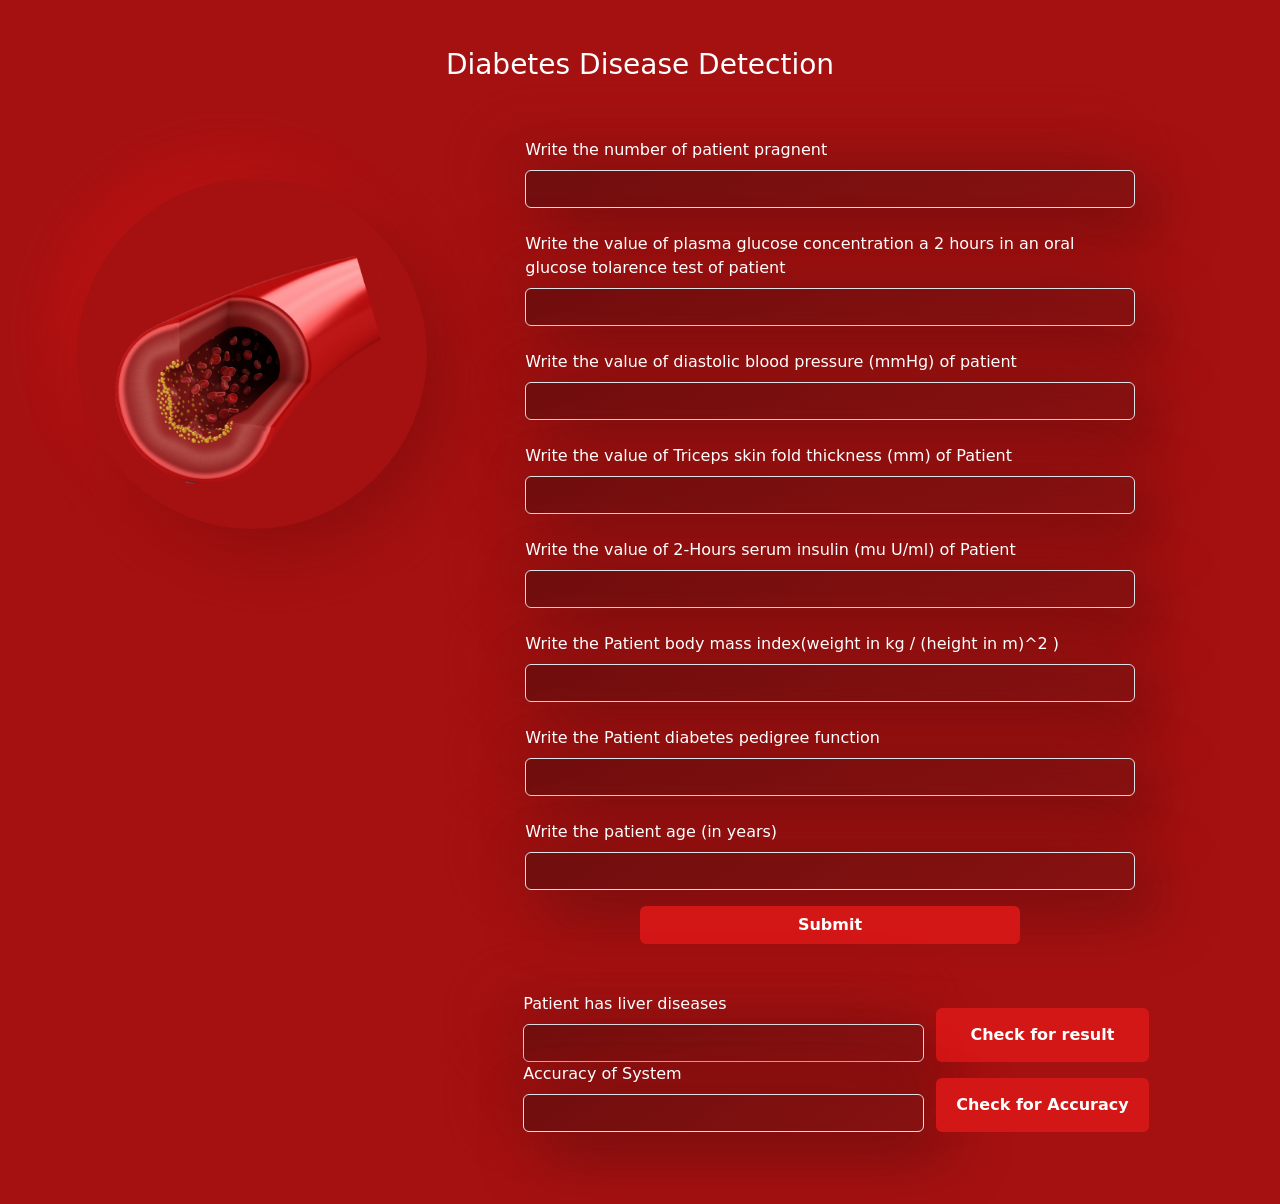
<file: diabetes.html>
<!doctype html>
<html lang="en">

<head>
    <!-- Required meta tags -->
    <meta charset="utf-8">
    <meta name="viewport" content="width=device-width, initial-scale=1">

    <!-- Bootstrap CSS -->
    <link href="https://cdn.jsdelivr.net/npm/bootstrap@5.0.0-beta2/dist/css/bootstrap.min.css" rel="stylesheet" integrity="sha384-BmbxuPwQa2lc/FVzBcNJ7UAyJxM6wuqIj61tLrc4wSX0szH/Ev+nYRRuWlolflfl" crossorigin="anonymous">
    <link rel="stylesheet" href="css/css for form/diabetes-form.css">
    <link rel="stylesheet" href="css/form-responsive.css">
    <title>Detect Diabetes</title>

</head>

<body style="background-color:  #a51111!important;">
    <section class="diabetes-form py-4">
        <div class="container py-4">
            <div class="justify-content-center h3 text-center text-white">Diabetes Disease Detection</div>
            <div class="row">
                <div class="col-md-12 col-lg-4">
                    <div class="img-div"><img src="img/nerves.png" alt="dds"></div>
                </div>
                <div class="col-md-12 col-lg-8">
                    <form class="row my-4 custom-margin">
                        <div class="col-md-10 mx-auto">
                            <label for="age" class="form-label text-white mt-4">Write the number of patient pragnent</label>
                            <input type="number" class="form-control" id="age" aria-describedby="Age">
                        </div>
                        <div class="col-md-10 mx-auto">
                            <label for="gender" class="form-label text-white mt-4">Write the value of plasma glucose concentration a 2 hours in an oral glucose tolarence test of patient</label>
                            <input type="number" class="form-control" id="gender" aria-describedby="gender">

                        </div>

                        <div class="col-md-10 mx-auto">
                            <label for="bilirubin" class="form-label text-white mt-4">Write the value of diastolic blood pressure (mmHg) of patient</label>
                            <input type="number" class="form-control" id="bilirubin" aria-describedby="bilirubin">

                        </div>
                        <div class="col-md-10 mx-auto">
                            <label for="direct_bilirubin" class="form-label text-white mt-4">Write the value of Triceps skin fold thickness (mm) of Patient</label>
                            <input type="number" class="form-control" id="direct_bilirubin" aria-describedby="direct_bilirubin">

                        </div>
                        <div class="col-md-10 mx-auto">
                            <label for="alkalin_phosphotase" class="form-label text-white mt-4">Write the  value of 2-Hours serum insulin (mu U/ml) of Patient</label>
                            <input type="number" class="form-control" id="alkalin_phosphotase" aria-describedby="alkalin_phosphotase ">

                        </div>
                        <div class="col-md-10 mx-auto ">
                            <label for="AAT " class="form-label  text-white mt-4">Write the Patient body mass index(weight in kg / (height in m)^2 ) </label>
                            <input type="number " class="form-control " id="AAT " aria-describedby="AAT ">
                        </div>

                        <div class="col-md-10 mx-auto ">
                            <label for="AAT " class="form-label  text-white mt-4">Write the Patient diabetes pedigree function</label>
                            <input type="number " class="form-control " id="AAT " aria-describedby="AAT ">
                        </div>

                        <div class="col-md-10 mx-auto ">
                            <label for="AS_Aminotransferase " class="form-label  text-white mt-4">Write the patient age (in years)</label>
                            <input type="number " class="form-control " id="AS_Aminotransferase " aria-describedby="AS_Aminotransferase ">
                        </div>


                        <button type="submit" class="col-md-6 col-5 mx-auto btn mt-3">Submit</button>


                        <!-- ======================================result protion====================================-->
                        <div class="mt-5">
                            <div class="col-md-10 mx-auto">
                                <div class="row">
                                    <div class="col-md-8">
                                        <label for="checkResult" class="form-label text-white">Patient has liver diseases</label>
                                        <input type="boolean" class="form-control" id="checkResult" aria-describedby="checkResult">
                                    </div>
                                    <button type="submit" class="col-md-4 col-5  mx-auto btn mt-3">Check for result</button>
                                </div>
                            </div>

                            <div class="col-md-10 mx-auto">
                                <div class="row">
                                    <div class="col-md-8">
                                        <label for="accuracyOfSystem" class="form-label text-white">Accuracy of System</label>
                                        <input type="number" class="form-control" id="accuracyOfSystem" aria-describedby="accuracyOfSystem">
                                    </div>
                                    <button type="submit" class="col-md-4 col-5  mx-auto btn mt-3">Check for Accuracy</button>
                                </div>
                            </div>
                        </div>
                        <!-- ======================================result protion====================================-->
                    </form>
                </div>
            </div>
        </div>
    </section>


    <!-- Option 2: Separate Popper and Bootstrap JS -->
    <script src="https://cdn.jsdelivr.net/npm/@popperjs/core@2.6.0/dist/umd/popper.min.js " integrity="sha384-KsvD1yqQ1/1+IA7gi3P0tyJcT3vR+NdBTt13hSJ2lnve8agRGXTTyNaBYmCR/Nwi " crossorigin="anonymous "></script>
    <script src="https://cdn.jsdelivr.net/npm/bootstrap@5.0.0-beta2/dist/js/bootstrap.min.js " integrity="sha384-nsg8ua9HAw1y0W1btsyWgBklPnCUAFLuTMS2G72MMONqmOymq585AcH49TLBQObG " crossorigin="anonymous "></script>

</body>

</html>
</file>
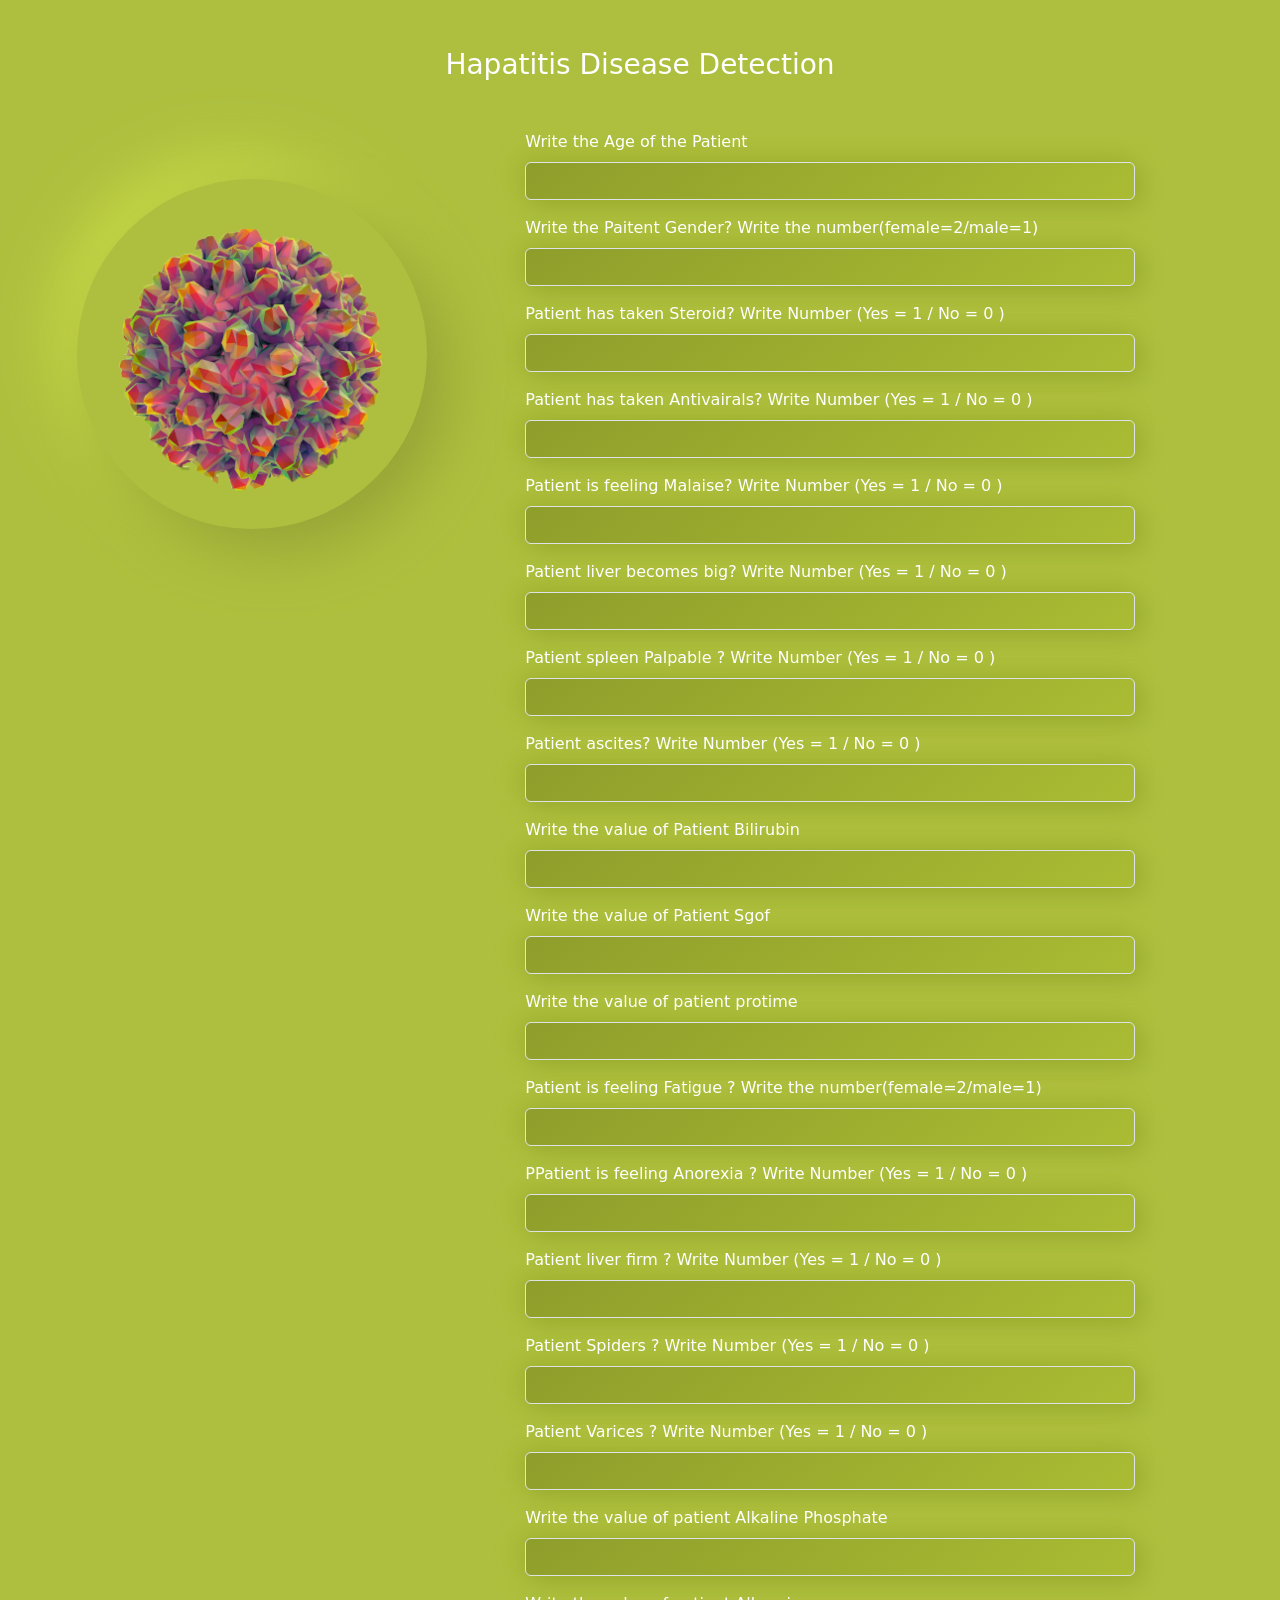
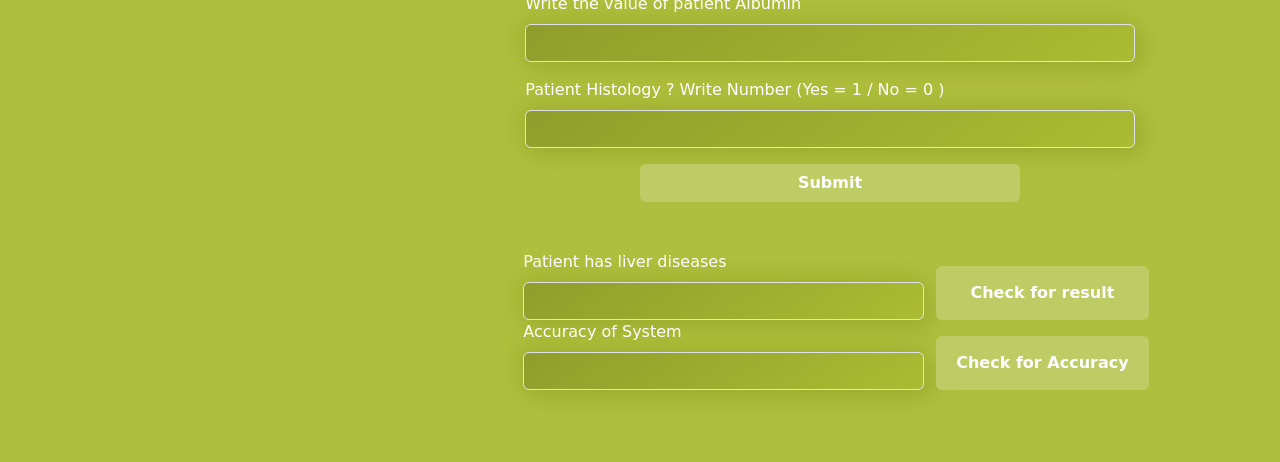
<file: hapatitis.html>
<!doctype html>
<html lang="en">

<head>
    <!-- Required meta tags -->
    <meta charset="utf-8">
    <meta name="viewport" content="width=device-width, initial-scale=1">

    <!-- Bootstrap CSS -->
    <link href="https://cdn.jsdelivr.net/npm/bootstrap@5.0.0-beta2/dist/css/bootstrap.min.css" rel="stylesheet" integrity="sha384-BmbxuPwQa2lc/FVzBcNJ7UAyJxM6wuqIj61tLrc4wSX0szH/Ev+nYRRuWlolflfl" crossorigin="anonymous">
    <link rel="stylesheet" href="css/css for form/hapatitis-from.css">
    <link rel="stylesheet" href="css/form-responsive.css">
    <title> Detect Hapatitis</title>

</head>

<body style="background-color:  #aebf3f!important;">
    <section class="diabetes-form py-4">
        <div class="container py-4">
            <div class="justify-content-center h3 text-center text-white">Hapatitis Disease Detection</div>
            <div class="row">
                <div class="col-md-12 col-lg-4">
                    <div class="img-div"><img src="img/hapatitis.png" alt="dds"></div>
                </div>
                <div class="col-md-12 col-lg-8">
                    <form class="row my-4 custom-margin">

                        <!-- age 1-->
                        <div class="col-md-10 mx-auto">
                            <label for="age" class="form-label text-white mt-3">Write the Age of the Patient</label>
                            <input type="number" class="form-control" id="age" aria-describedby="Age">
                        </div>

                        <!-- gender 2-->
                        <div class="col-md-10 mx-auto">
                            <label for="gender" class="form-label text-white mt-3">Write the Paitent Gender? Write the number(female=2/male=1)</label>
                            <input type="number" class="form-control" id="gender" aria-describedby="gender">
                        </div>
                        <!-- steriod 3-->
                        <div class="col-md-10 mx-auto">
                            <label for="bilirubin" class="form-label text-white mt-3">Patient has taken Steroid? Write Number (Yes = 1 / No = 0 )</label>
                            <input type="number" class="form-control" id="bilirubin" aria-describedby="bilirubin">
                        </div>

                        <!-- antivirals 4-->
                        <div class="col-md-10 mx-auto">
                            <label for="direct_bilirubin" class="form-label text-white mt-3">Patient has taken Antivairals? Write Number (Yes = 1 / No = 0 )</label>
                            <input type="number" class="form-control" id="direct_bilirubin" aria-describedby="direct_bilirubin">
                        </div>

                        <!-- malaise 5-->
                        <div class="col-md-10 mx-auto">
                            <label for="alkalin_phosphotase" class="form-label text-white mt-3">Patient is feeling Malaise? Write Number (Yes = 1 / No = 0 )</label>
                            <input type="number" class="form-control" id="alkalin_phosphotase" aria-describedby="alkalin_phosphotase ">
                        </div>

                        <!-- liver big 6-->
                        <div class="col-md-10 mx-auto ">
                            <label for="AAT " class="form-label  text-white mt-3">Patient liver becomes big? Write Number (Yes = 1 / No = 0 )</label>
                            <input type="number " class="form-control " id="AAT " aria-describedby="AAT ">
                        </div>

                        <!-- spleen palpable 7-->
                        <div class="col-md-10 mx-auto ">
                            <label for="AS_Aminotransferase " class="form-label  text-white mt-3">Patient spleen Palpable ? Write Number (Yes = 1 / No = 0 )</label>
                            <input type="number " class="form-control " id="AS_Aminotransferase " aria-describedby="AS_Aminotransferase ">
                        </div>

                        <!-- ascites 8-->
                        <div class="col-md-10 mx-auto ">
                            <label for="totalProteins " class="form-label  text-white mt-3">Patient ascites? Write Number (Yes = 1 / No = 0 )</label>
                            <input type="number " class="form-control " id="totalProteins " aria-describedby="totalProteins ">
                        </div>

                        <!-- bilirubin 9-->
                        <div class="col-md-10 mx-auto ">
                            <label for="albumin " class="form-label  text-white mt-3">Write the value of Patient Bilirubin</label>
                            <input type="number " class="form-control " id="albumin " aria-describedby="albumin ">
                        </div>

                        <!-- sgof 10-->
                        <div class="col-md-10 mx-auto ">
                            <label for="albumin&globulin" class="form-label text-white mt-3">Write the value of Patient Sgof</label>
                            <input type="number" class="form-control" id="albumin&globulin" aria-describedby="albumin&globulin ">
                        </div>

                        <!-- protime 11-->
                        <div class="col-md-10 mx-auto">
                            <label for="age" class="form-label text-white mt-3">Write the value of patient protime</label>
                            <input type="number" class="form-control" id="age" aria-describedby="Age">
                        </div>

                        <!-- fatigue 12-->
                        <div class="col-md-10 mx-auto">
                            <label for="gender" class="form-label text-white mt-3">Patient is feeling Fatigue ? Write the number(female=2/male=1)</label>
                            <input type="number" class="form-control" id="gender" aria-describedby="gender">
                        </div>

                        <!-- anorexia 13-->
                        <div class="col-md-10 mx-auto">
                            <label for="bilirubin" class="form-label text-white mt-3">PPatient is feeling Anorexia ? Write Number (Yes = 1 / No = 0 )</label>
                            <input type="number" class="form-control" id="bilirubin" aria-describedby="bilirubin">
                        </div>

                        <!-- liver firm 14-->
                        <div class="col-md-10 mx-auto">
                            <label for="direct_bilirubin" class="form-label text-white mt-3">Patient liver firm ? Write Number (Yes = 1 / No = 0 )</label>
                            <input type="number" class="form-control" id="direct_bilirubin" aria-describedby="direct_bilirubin">
                        </div>

                        <!-- spiders 15-->
                        <div class="col-md-10 mx-auto">
                            <label for="alkalin_phosphotase" class="form-label text-white mt-3">Patient Spiders ? Write Number (Yes = 1 / No = 0 )</label>
                            <input type="number" class="form-control" id="alkalin_phosphotase" aria-describedby="alkalin_phosphotase ">
                        </div>

                        <!-- varices 16-->
                        <div class="col-md-10 mx-auto ">
                            <label for="AAT " class="form-label  text-white mt-3">Patient Varices ? Write Number (Yes = 1 / No = 0 )</label>
                            <input type="number " class="form-control " id="AAT " aria-describedby="AAT ">
                        </div>

                        <!-- alkalinePhosphate 17-->
                        <div class="col-md-10 mx-auto ">
                            <label for="AS_Aminotransferase " class="form-label  text-white mt-3">Write the value of patient Alkaline Phosphate</label>
                            <input type="number " class="form-control " id="AS_Aminotransferase " aria-describedby="AS_Aminotransferase ">
                        </div>

                        <!-- albumin 18-->
                        <div class="col-md-10 mx-auto ">
                            <label for="totalProteins " class="form-label  text-white mt-3">Write the value of patient Albumin</label>
                            <input type="number " class="form-control " id="totalProteins " aria-describedby="totalProteins ">
                        </div>

                        <!-- histology 19-->
                        <div class="col-md-10 mx-auto ">
                            <label for="albumin " class="form-label  text-white mt-3">Patient Histology ? Write Number (Yes = 1 / No = 0 )</label>
                            <input type="number " class="form-control " id="albumin " aria-describedby="albumin ">
                        </div>

                        <button type="submit" class="col-md-6 col-5 mx-auto btn mt-3">Submit</button>


                        <!-- ======================================result protion====================================-->
                        <div class="mt-5">
                            <div class="col-md-10 mx-auto">
                                <div class="row">
                                    <div class="col-md-8">
                                        <label for="checkResult" class="form-label text-white">Patient has liver diseases</label>
                                        <input type="boolean" class="form-control" id="checkResult" aria-describedby="checkResult">
                                    </div>
                                    <button type="submit" class="col-md-4 col-5  mx-auto btn mt-3">Check for result</button>
                                </div>
                            </div>

                            <div class="col-md-10 mx-auto">
                                <div class="row">
                                    <div class="col-md-8">
                                        <label for="accuracyOfSystem" class="form-label text-white">Accuracy of System</label>
                                        <input type="number" class="form-control" id="accuracyOfSystem" aria-describedby="accuracyOfSystem">
                                    </div>
                                    <button type="submit" class="col-md-4 col-5  mx-auto btn mt-3">Check for Accuracy</button>
                                </div>
                            </div>
                        </div>
                        <!-- ======================================result protion====================================-->
                    </form>
                </div>
            </div>
        </div>
    </section>


    <!-- Option 2: Separate Popper and Bootstrap JS -->
    <script src="https://cdn.jsdelivr.net/npm/@popperjs/core@2.6.0/dist/umd/popper.min.js " integrity="sha384-KsvD1yqQ1/1+IA7gi3P0tyJcT3vR+NdBTt13hSJ2lnve8agRGXTTyNaBYmCR/Nwi " crossorigin="anonymous "></script>
    <script src="https://cdn.jsdelivr.net/npm/bootstrap@5.0.0-beta2/dist/js/bootstrap.min.js " integrity="sha384-nsg8ua9HAw1y0W1btsyWgBklPnCUAFLuTMS2G72MMONqmOymq585AcH49TLBQObG " crossorigin="anonymous "></script>

</body>

</html>
</file>
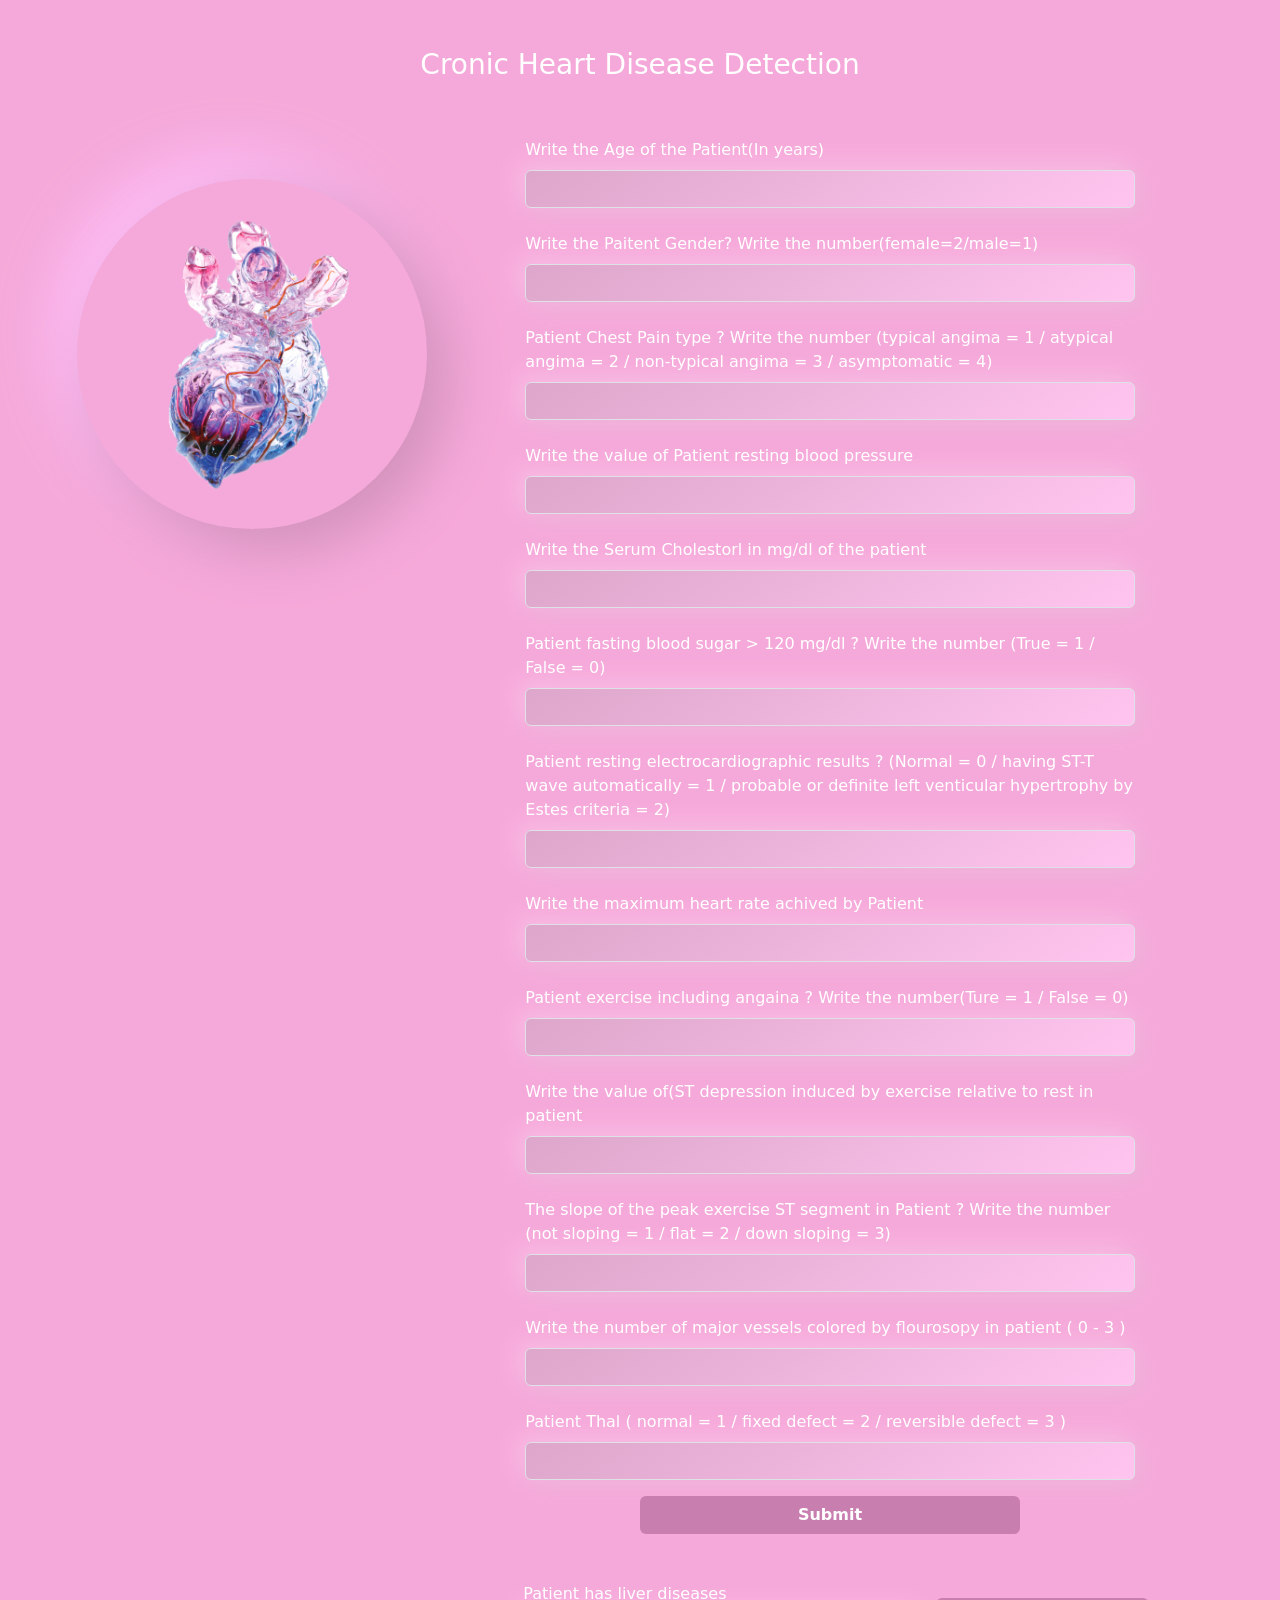
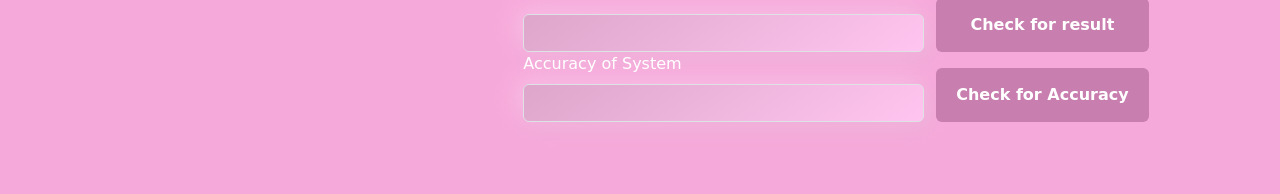
<file: heart.html>
<!doctype html>
<html lang="en">

<head>
    <!-- Required meta tags -->
    <meta charset="utf-8">
    <meta name="viewport" content="width=device-width, initial-scale=1">

    <!-- Bootstrap CSS -->
    <link href="https://cdn.jsdelivr.net/npm/bootstrap@5.0.0-beta2/dist/css/bootstrap.min.css" rel="stylesheet" integrity="sha384-BmbxuPwQa2lc/FVzBcNJ7UAyJxM6wuqIj61tLrc4wSX0szH/Ev+nYRRuWlolflfl" crossorigin="anonymous">
    <link rel="stylesheet" href="css/css for form/heart-form.css">
    <link rel="stylesheet" href="css/form-responsive.css">
    <title>Detect Heart Diseases</title>

</head>

<body style="background-color: #f5a9da!important;">
    <section class="diabetes-form py-4">
        <div class="container py-4">
            <div class="justify-content-center h3 text-center text-white">Cronic Heart Disease Detection</div>
            <div class="row">
                <div class="col-md-12 col-lg-4">
                    <div class="img-div"><img src="img/heart.png" alt="dds"></div>
                </div>
                <div class="col-md-12 col-lg-8">
                    <form class="row my-4 custom-margin">
                        <div class="col-md-10 mx-auto">
                            <label for="age" class="form-label text-white mt-4">Write the Age of the Patient(In years)</label>
                            <input type="number" class="form-control" id="age" aria-describedby="Age">
                        </div>
                        <div class="col-md-10 mx-auto">
                            <label for="gender" class="form-label text-white mt-4">Write the Paitent Gender? Write the number(female=2/male=1)</label>
                            <input type="number" class="form-control" id="gender" aria-describedby="gender">

                        </div>

                        <div class="col-md-10 mx-auto">
                            <label for="bilirubin" class="form-label text-white mt-4">Patient Chest Pain type ? Write the number (typical angima = 1 / atypical angima = 2 / non-typical angima = 3 / asymptomatic = 4)</label>
                            <input type="number" class="form-control" id="bilirubin" aria-describedby="bilirubin">

                        </div>
                        <div class="col-md-10 mx-auto">
                            <label for="direct_bilirubin" class="form-label text-white mt-4">Write the value of Patient resting blood pressure </label>
                            <input type="number" class="form-control" id="direct_bilirubin" aria-describedby="direct_bilirubin">

                        </div>
                        <div class="col-md-10 mx-auto">
                            <label for="alkalin_phosphotase" class="form-label text-white mt-4">Write the Serum Cholestorl in mg/dl of the patient</label>
                            <input type="number" class="form-control" id="alkalin_phosphotase" aria-describedby="alkalin_phosphotase ">

                        </div>
                        <div class="col-md-10 mx-auto ">
                            <label for="AAT " class="form-label  text-white mt-4">Patient fasting blood sugar > 120 mg/dl ? Write the number (True = 1 / False = 0)</label>
                            <input type="number " class="form-control " id="AAT " aria-describedby="AAT ">
                        </div>

                        <div class="col-md-10 mx-auto ">
                            <label for="AS_Aminotransferase " class="form-label  text-white mt-4">Patient resting electrocardiographic results ? (Normal = 0 / having ST-T wave automatically = 1 / probable or definite left venticular hypertrophy by Estes criteria = 2)</label>
                            <input type="number " class="form-control " id="AS_Aminotransferase " aria-describedby="AS_Aminotransferase ">
                        </div>

                        <div class="col-md-10 mx-auto ">
                            <label for="totalProteins " class="form-label  text-white mt-4">Write the maximum heart rate achived by Patient </label>
                            <input type="number " class="form-control " id="totalProteins " aria-describedby="totalProteins ">
                        </div>
                        <div class="col-md-10 mx-auto ">
                            <label for="albumin " class="form-label  text-white mt-4">Patient exercise including angaina ? Write the number(Ture = 1 / False = 0)</label>
                            <input type="number " class="form-control " id="albumin " aria-describedby="albumin ">
                        </div>
                        <div class="col-md-10 mx-auto ">
                            <label for="albumin&globulin" class="form-label text-white mt-4">Write the value of(ST depression induced by exercise relative to
rest in patient</label>
                            <input type="number" class="form-control" id="albumin&globulin" aria-describedby="albumin&globulin ">
                        </div>

                        <div class="col-md-10 mx-auto ">
                            <label for="AS_Aminotransferase " class="form-label  text-white mt-4">The slope of the peak exercise ST segment in Patient ? Write the number (not sloping = 1 / flat = 2 / down sloping = 3)</label>
                            <input type="number " class="form-control " id="AS_Aminotransferase " aria-describedby="AS_Aminotransferase ">
                        </div>

                        <div class="col-md-10 mx-auto ">
                            <label for="totalProteins " class="form-label  text-white mt-4">Write the number of major vessels colored by
flourosopy in patient ( 0 - 3 )</label>
                            <input type="number " class="form-control " id="totalProteins " aria-describedby="totalProteins ">
                        </div>
                        <div class="col-md-10 mx-auto ">
                            <label for="albumin " class="form-label  text-white mt-4">Patient Thal ( normal = 1 / fixed defect = 2 / reversible
defect = 3 )</label>
                            <input type="number " class="form-control " id="albumin " aria-describedby="albumin ">
                        </div>


                        <button type="submit" class="col-md-6 col-5 mx-auto btn mt-3">Submit</button>


                        <!-- ======================================result protion====================================-->
                        <div class="mt-5">
                            <div class="col-md-10 mx-auto">
                                <div class="row">
                                    <div class="col-md-8">
                                        <label for="checkResult" class="form-label text-white">Patient has liver diseases</label>
                                        <input type="boolean" class="form-control" id="checkResult" aria-describedby="checkResult">
                                    </div>
                                    <button type="submit" class="col-md-4 col-5  mx-auto btn mt-3">Check for result</button>
                                </div>
                            </div>

                            <div class="col-md-10 mx-auto">
                                <div class="row">
                                    <div class="col-md-8">
                                        <label for="accuracyOfSystem" class="form-label text-white">Accuracy of System</label>
                                        <input type="number" class="form-control" id="accuracyOfSystem" aria-describedby="accuracyOfSystem">
                                    </div>
                                    <button type="submit" class="col-md-4 col-5 mx-auto btn mt-3">Check for Accuracy</button>
                                </div>
                            </div>
                        </div>
                        <!-- ======================================result protion====================================-->
                    </form>
                </div>
            </div>
        </div>
    </section>


    <!-- Option 2: Separate Popper and Bootstrap JS -->
    <script src="https://cdn.jsdelivr.net/npm/@popperjs/core@2.6.0/dist/umd/popper.min.js " integrity="sha384-KsvD1yqQ1/1+IA7gi3P0tyJcT3vR+NdBTt13hSJ2lnve8agRGXTTyNaBYmCR/Nwi " crossorigin="anonymous "></script>
    <script src="https://cdn.jsdelivr.net/npm/bootstrap@5.0.0-beta2/dist/js/bootstrap.min.js " integrity="sha384-nsg8ua9HAw1y0W1btsyWgBklPnCUAFLuTMS2G72MMONqmOymq585AcH49TLBQObG " crossorigin="anonymous "></script>

</body>

</html>
</file>
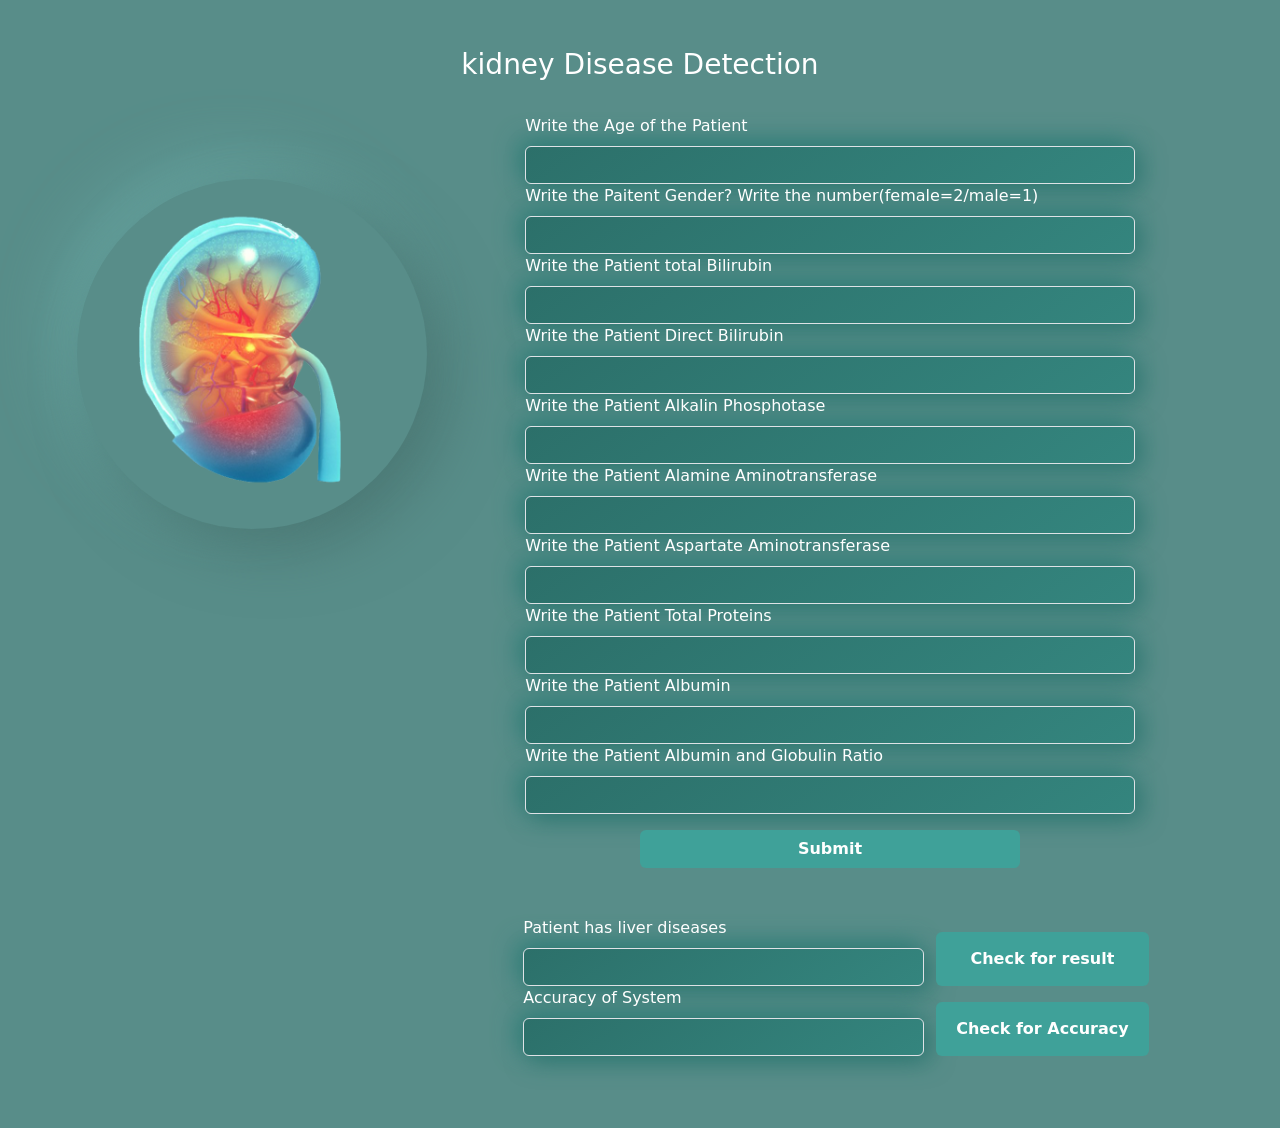
<file: kidney.html>
<!doctype html>
<html lang="en">

<head>
    <!-- Required meta tags -->
    <meta charset="utf-8">
    <meta name="viewport" content="width=device-width, initial-scale=1">

    <!-- Bootstrap CSS -->
    <link href="https://cdn.jsdelivr.net/npm/bootstrap@5.0.0-beta2/dist/css/bootstrap.min.css" rel="stylesheet" integrity="sha384-BmbxuPwQa2lc/FVzBcNJ7UAyJxM6wuqIj61tLrc4wSX0szH/Ev+nYRRuWlolflfl" crossorigin="anonymous">
    <link rel="stylesheet" href="css/css for form/kidney-from.css">
    <link rel="stylesheet" href="css/form-responsive.css">
    <title>Kidney Detect Diabetes</title>

</head>

<body style="background-color:  #588d89!important;">
    <section class="diabetes-form py-4">
        <div class="container py-4">
            <div class="justify-content-center h3 text-center text-white">kidney Disease Detection</div>
            <div class="row">
                <div class="col-md-12 col-lg-4">
                    <div class="img-div"><img src="img/kidney.png" alt="dds"></div>
                </div>
                <div class="col-md-12 col-lg-8">
                    <form class="row my-4 custom-margin">
                        <div class="col-md-10 mx-auto">
                            <label for="age" class="form-label text-white">Write the Age of the Patient</label>
                            <input type="number" class="form-control" id="age" aria-describedby="Age">
                        </div>
                        <div class="col-md-10 mx-auto">
                            <label for="gender" class="form-label text-white">Write the Paitent Gender? Write the number(female=2/male=1)</label>
                            <input type="number" class="form-control" id="gender" aria-describedby="gender">

                        </div>

                        <div class="col-md-10 mx-auto">
                            <label for="bilirubin" class="form-label text-white">Write the Patient total Bilirubin</label>
                            <input type="number" class="form-control" id="bilirubin" aria-describedby="bilirubin">

                        </div>
                        <div class="col-md-10 mx-auto">
                            <label for="direct_bilirubin" class="form-label text-white">Write the Patient Direct Bilirubin</label>
                            <input type="number" class="form-control" id="direct_bilirubin" aria-describedby="direct_bilirubin">

                        </div>
                        <div class="col-md-10 mx-auto">
                            <label for="alkalin_phosphotase" class="form-label text-white">Write the Patient Alkalin Phosphotase</label>
                            <input type="number" class="form-control" id="alkalin_phosphotase" aria-describedby="alkalin_phosphotase ">

                        </div>
                        <div class="col-md-10 mx-auto ">
                            <!-- AAT = Alamine Aminotransferase -->
                            <label for="AAT " class="form-label  text-white">Write the Patient Alamine Aminotransferase</label>
                            <input type="number " class="form-control " id="AAT " aria-describedby="AAT ">
                        </div>

                        <div class="col-md-10 mx-auto ">
                            <!-- AS = aspertate -->
                            <label for="AS_Aminotransferase " class="form-label  text-white">Write the Patient Aspartate Aminotransferase</label>
                            <input type="number " class="form-control " id="AS_Aminotransferase " aria-describedby="AS_Aminotransferase ">
                        </div>

                        <div class="col-md-10 mx-auto ">
                            <label for="totalProteins " class="form-label  text-white">Write the Patient Total Proteins</label>
                            <input type="number " class="form-control " id="totalProteins " aria-describedby="totalProteins ">
                        </div>
                        <div class="col-md-10 mx-auto ">
                            <label for="albumin " class="form-label  text-white">Write the Patient Albumin</label>
                            <input type="number " class="form-control " id="albumin " aria-describedby="albumin ">
                        </div>
                        <div class="col-md-10 mx-auto ">
                            <label for="albumin&globulin" class="form-label text-white">Write the Patient Albumin and Globulin Ratio</label>
                            <input type="number" class="form-control" id="albumin&globulin" aria-describedby="albumin&globulin ">
                        </div>

                        <button type="submit" class="col-md-6 col-5 mx-auto btn mt-3">Submit</button>


                        <!-- ======================================result protion====================================-->
                        <div class="mt-5">
                            <div class="col-md-10 mx-auto">
                                <div class="row">
                                    <div class="col-md-8">
                                        <label for="checkResult" class="form-label text-white">Patient has liver diseases</label>
                                        <input type="boolean" class="form-control" id="checkResult" aria-describedby="checkResult">
                                    </div>
                                    <button type="submit" class="col-md-4 col-5  mx-auto btn mt-3">Check for result</button>
                                </div>
                            </div>

                            <div class="col-md-10 mx-auto">
                                <div class="row">
                                    <div class="col-md-8">
                                        <label for="accuracyOfSystem" class="form-label text-white">Accuracy of System</label>
                                        <input type="number" class="form-control" id="accuracyOfSystem" aria-describedby="accuracyOfSystem">
                                    </div>
                                    <button type="submit" class="col-md-4 col-5  mx-auto btn mt-3">Check for Accuracy</button>
                                </div>
                            </div>
                        </div>
                        <!-- ======================================result protion====================================-->
                    </form>
                </div>
            </div>
        </div>
    </section>


    <!-- Option 2: Separate Popper and Bootstrap JS -->
    <script src="https://cdn.jsdelivr.net/npm/@popperjs/core@2.6.0/dist/umd/popper.min.js " integrity="sha384-KsvD1yqQ1/1+IA7gi3P0tyJcT3vR+NdBTt13hSJ2lnve8agRGXTTyNaBYmCR/Nwi " crossorigin="anonymous "></script>
    <script src="https://cdn.jsdelivr.net/npm/bootstrap@5.0.0-beta2/dist/js/bootstrap.min.js " integrity="sha384-nsg8ua9HAw1y0W1btsyWgBklPnCUAFLuTMS2G72MMONqmOymq585AcH49TLBQObG " crossorigin="anonymous "></script>

</body>

</html>
</file>
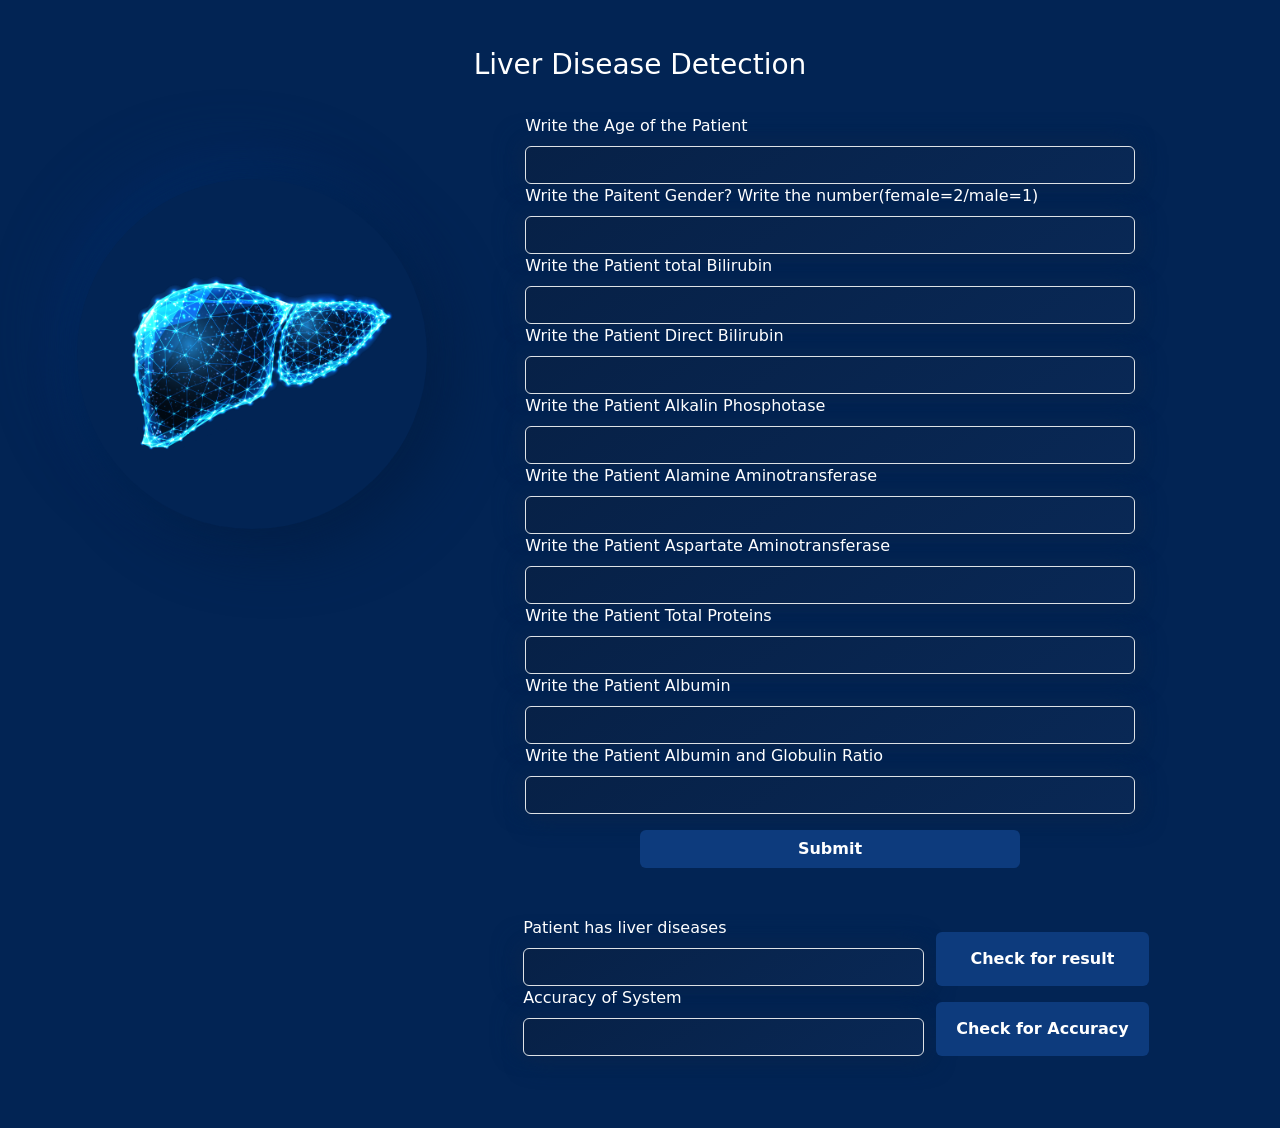
<file: liver.html>
<!doctype html>
<html lang="en">

<head>
    <!-- Required meta tags -->
    <meta charset="utf-8">
    <meta name="viewport" content="width=device-width, initial-scale=1">

    <!-- Bootstrap CSS -->
    <link href="https://cdn.jsdelivr.net/npm/bootstrap@5.0.0-beta2/dist/css/bootstrap.min.css" rel="stylesheet" integrity="sha384-BmbxuPwQa2lc/FVzBcNJ7UAyJxM6wuqIj61tLrc4wSX0szH/Ev+nYRRuWlolflfl" crossorigin="anonymous">
    <link rel="stylesheet" href="css/css for form/liver-form.css">
    <link rel="stylesheet" href="css/form-responsive.css">
    <title>Liver Detect Diabetes</title>

</head>

<body style="background-color: #022454!important;">
    <section class="diabetes-form py-4">
        <div class="container py-4">
            <div class="justify-content-center h3 text-center text-white">Liver Disease Detection</div>
            <div class="row">
                <div class="col-md-12 col-lg-4">
                    <div class="img-div"><img src="img/liver.png" alt="dds"></div>
                </div>
                <div class="col-md-12 col-lg-8">
                    <form class="row my-4 custom-margin">
                        <div class="col-md-10 mx-auto">
                            <label for="age" class="form-label text-white">Write the Age of the Patient</label>
                            <input type="number" class="form-control" id="age" aria-describedby="Age">
                        </div>
                        <div class="col-md-10 mx-auto">
                            <label for="gender" class="form-label text-white">Write the Paitent Gender? Write the number(female=2/male=1)</label>
                            <input type="number" class="form-control" id="gender" aria-describedby="gender">

                        </div>

                        <div class="col-md-10 mx-auto">
                            <label for="bilirubin" class="form-label text-white">Write the Patient total Bilirubin</label>
                            <input type="number" class="form-control" id="bilirubin" aria-describedby="bilirubin">

                        </div>
                        <div class="col-md-10 mx-auto">
                            <label for="direct_bilirubin" class="form-label text-white">Write the Patient Direct Bilirubin</label>
                            <input type="number" class="form-control" id="direct_bilirubin" aria-describedby="direct_bilirubin">

                        </div>
                        <div class="col-md-10 mx-auto">
                            <label for="alkalin_phosphotase" class="form-label text-white">Write the Patient Alkalin Phosphotase</label>
                            <input type="number" class="form-control" id="alkalin_phosphotase" aria-describedby="alkalin_phosphotase ">

                        </div>
                        <div class="col-md-10 mx-auto ">
                            <!-- AAT = Alamine Aminotransferase -->
                            <label for="AAT " class="form-label  text-white">Write the Patient Alamine Aminotransferase</label>
                            <input type="number " class="form-control " id="AAT " aria-describedby="AAT ">
                        </div>

                        <div class="col-md-10 mx-auto ">
                            <!-- AS = aspertate -->
                            <label for="AS_Aminotransferase " class="form-label  text-white">Write the Patient Aspartate Aminotransferase</label>
                            <input type="number " class="form-control " id="AS_Aminotransferase " aria-describedby="AS_Aminotransferase ">
                        </div>

                        <div class="col-md-10 mx-auto ">
                            <label for="totalProteins " class="form-label  text-white">Write the Patient Total Proteins</label>
                            <input type="number " class="form-control " id="totalProteins " aria-describedby="totalProteins ">
                        </div>
                        <div class="col-md-10 mx-auto ">
                            <label for="albumin " class="form-label  text-white">Write the Patient Albumin</label>
                            <input type="number " class="form-control " id="albumin " aria-describedby="albumin ">
                        </div>
                        <div class="col-md-10 mx-auto ">
                            <label for="albumin&globulin" class="form-label text-white">Write the Patient Albumin and Globulin Ratio</label>
                            <input type="number" class="form-control" id="albumin&globulin" aria-describedby="albumin&globulin ">
                        </div>

                        <button type="submit" class="col-md-6 col-5 mx-auto btn mt-3">Submit</button>



                        <!-- ======================================result protion====================================-->
                        <div class="mt-5">
                            <div class="col-md-10 mx-auto">
                                <div class="row">
                                    <div class="col-md-8">
                                        <label for="checkResult" class="form-label text-white">Patient has liver diseases</label>
                                        <input type="boolean" class="form-control" id="checkResult" aria-describedby="checkResult">
                                    </div>
                                    <button type="submit" class="col-md-4 col-5  mx-auto btn mt-3">Check for result</button>
                                </div>
                            </div>

                            <div class="col-md-10 mx-auto">
                                <div class="row">
                                    <div class="col-md-8">
                                        <label for="accuracyOfSystem" class="form-label text-white">Accuracy of System</label>
                                        <input type="number" class="form-control" id="accuracyOfSystem" aria-describedby="accuracyOfSystem">
                                    </div>
                                    <button type="submit" class="col-md-4 col-5  mx-auto btn mt-3">Check for Accuracy</button>
                                </div>
                            </div>
                        </div>
                        <!-- ======================================result protion====================================-->
                    </form>
                </div>
            </div>
        </div>
    </section>


    <!-- Option 2: Separate Popper and Bootstrap JS -->
    <script src="https://cdn.jsdelivr.net/npm/@popperjs/core@2.6.0/dist/umd/popper.min.js " integrity="sha384-KsvD1yqQ1/1+IA7gi3P0tyJcT3vR+NdBTt13hSJ2lnve8agRGXTTyNaBYmCR/Nwi " crossorigin="anonymous "></script>
    <script src="https://cdn.jsdelivr.net/npm/bootstrap@5.0.0-beta2/dist/js/bootstrap.min.js " integrity="sha384-nsg8ua9HAw1y0W1btsyWgBklPnCUAFLuTMS2G72MMONqmOymq585AcH49TLBQObG " crossorigin="anonymous "></script>

</body>

</html>
</file>
<file: css/css for form/diabetes-form.css>
.diabetes-form .img-div {
    margin-top: 7%;
    margin-left: 6%;
    height: 350px;
    width: 350px;
    border-radius: 50%;
    background: #a51111;
    box-shadow: 20px 20px 60px #8c0e0e, -20px -20px 60px #be1414;
    position: fixed;
    left: 0;
}

.diabetes-form .img-div img {
    width: 80%;
    margin: 19% 0 0 9%;
}

.diabetes-form input {
    /*border-radius: 50px;*/
    background: linear-gradient(145deg, #710e0e, #871111);
    box-shadow: 20px 20px 60px #6b0e0e, -20px -20px 60px #911212;
    -webkit-box-shadow: 20px 20px 60px #6b0e0e, -20px -20px 60px #911212;
    color: #fff!important;
}

.diabetes-form input:focus {
    outline: none;
    box-shadow: none;
}

.diabetes-form button {
    background: #D31616;
    color: white;
    font-weight: 600;
    transition: 0.3s ease-out;
}

.diabetes-form button:hover {
    background: #d8d4d4;
    box-shadow: 0px 0px 0px #d4d0d0, 0px 2px 11px #dcd8d8 color: #D31616!important;
    -webkit-box-shadow: 0px 0px 0px #d4d0d0, 0px 2px 11px #dcd8d8
}
</file>
<file: css/form-responsive.css>
/* // Extra small devices (portrait phones, less than 576px) */

@media (max-width: 575.98px) {
    .img-div {
        /* margin-top: 7%; */
        margin-left: 24%!important;
        height: 160px!important;
        width: 160px!important;
        position: relative!important;
        /* left: 0; */
    }
    .custom-margin {
        margin-top: .5rem!important;
    }
}


/* // Small devices (landscape phones, 576px and up) */

@media (min-width: 576px) and (max-width: 767.98px) {
    .img-div {
        /* margin-top: 7%; */
        margin-left: 31%!important;
        height: 220px!important;
        width: 220px!important;
        position: relative!important;
        /* left: 0; */
    }
    .custom-margin {
        margin-top: .5rem!important;
    }
}


/* // Medium devices (tablets, 768px and up) */

@media (min-width: 768px) and (max-width: 991.98px) {
    .img-div {
        margin-top: 4%;
        margin-left: 31%!important;
        height: 280px!important;
        width: 280px!important;
        position: relative!important;
        /* left: 0; */
    }
    .custom-margin {
        margin-top: .5rem!important;
    }
}


/* // Large devices (desktops, 992px and up) */

@media (min-width: 992px) and (max-width: 1199.98px) {
    .img-div {
        margin-top: 20%!important;
        margin-left: 5%!important;
        height: 280px!important;
        width: 280px!important;
        /* position: relative!important; */
        /* left: 0; */
    }
    .custom-margin {
        margin-top: .5rem!important;
    }
}


/* // Extra large devices (large desktops, 1200px and up) */

@media (min-width: 1200px) {
    ...
}
</file>
<file: css/css for form/hapatitis-from.css>
.diabetes-form .img-div {
    margin-top: 7%;
    margin-left: 6%;
    height: 350px;
    width: 350px;
    border-radius: 50%;
    background: #aebf3f;
    -webkit-box-shadow: 20px 20px 60px #94a236, -20px -20px 60px #c8dc48;
    box-shadow: 20px 20px 60px #94a236, -20px -20px 60px #c8dc48;
    position: fixed;
    left: 0;
}

.diabetes-form .img-div img {
    width: 80%;
    margin: 9% 0 0 9%;
}

.diabetes-form input {
    /*border-radius: 50px;*/
    background: linear-gradient(145deg, #8f9e2b, #aabc33);
    box-shadow: 6px 6px 23px #9aab2f, -6px -6px 23px #a4b531;
    -webkit-box-shadow: 6px 6px 23px #9aab2f, -6px -6px 23px #a4b531;
    color: #fff!important;
}

.diabetes-form input:focus {
    outline: none;
    box-shadow: none;
}

.diabetes-form button {
    background: #BECC65;
    color: white;
    font-weight: 600;
    transition: 0.3s ease-out;
}

.diabetes-form button:hover {
    background: #d8d4d4;
    box-shadow: 0px 0px 0px #d4d0d0, 0px 2px 11px #dcd8d8 color: #D31616!important;
    -webkit-box-shadow: 0px 0px 0px #d4d0d0, 0px 2px 11px #dcd8d8
}
</file>
<file: css/css for form/heart-form.css>
.diabetes-form .img-div {
    margin-top: 7%;
    margin-left: 6%;
    height: 350px;
    width: 350px;
    border-radius: 50%;
    background: #f5a9da;
    -webkit-box-shadow: 20px 20px 60px #d090b9, -20px -20px 60px #ffc2fb;
    box-shadow: 20px 20px 60px #d090b9, -20px -20px 60px #ffc2fb;
    position: fixed;
    left: 0;
}

.diabetes-form .img-div img {
    width: 80%;
    margin: 10% 0 0 12%;
}

.diabetes-form input {
    /*border-radius: 50px;*/
    background: linear-gradient(145deg, #dda6ca, #ffc5f0);
    box-shadow: 6px 6px 23px #eeb2d9, -6px -6px 23px #fcbee7;
    -webkit-box-shadow: 6px 6px 23px #eeb2d9, -6px -6px 23px #fcbee7;
}

.diabetes-form input:focus {
    outline: none;
    box-shadow: none;
}

.diabetes-form button {
    background: #C87EAF;
    color: white!important;
    font-weight: 600;
    transition: 0.3s ease-out;
}

.diabetes-form button:hover {
    color: #C87EAF!important;
    background: #ffffff;
    box-shadow: 0px 0px 0px #f1f1f1, 0px 2px 11px #fffefe color: #D31616!important;
    -webkit-box-shadow: 0px 0px 0px #d4d0d0, 0px 2px 11px #dcd8d8
}
</file>
<file: css/css for form/kidney-from.css>
.diabetes-form .img-div {
    margin-top: 7%;
    margin-left: 6%;
    height: 350px;
    width: 350px;
    border-radius: 50%;
    background: #588d89;
    -webkit-box-shadow: 20px 20px 60px #4b7874, -20px -20px 60px #65a29e;
    box-shadow: 20px 20px 60px #4b7874, -20px -20px 60px #65a29e;
    position: fixed;
    left: 0;
}

.diabetes-form .img-div img {
    width: 80%;
    margin: 9% 0 0 6%;
}

.diabetes-form input {
    /*border-radius: 50px;*/
    background: linear-gradient(145deg, #2c706a, #34857e);
    box-shadow: 6px 6px 23px #307872, -6px -6px 23px #32807a;
    -webkit-box-shadow: 6px 6px 23px #307872, -6px -6px 23px #32807a;
    color: #fff!important;
}

.diabetes-form input:focus {
    outline: none;
    box-shadow: none;
}

.diabetes-form button {
    background: #3FA199;
    color: white;
    font-weight: 600;
    transition: 0.3s ease-out;
}

.diabetes-form button:hover {
    background: #d8d4d4;
    box-shadow: 0px 0px 0px #d4d0d0, 0px 2px 11px #dcd8d8 color: #D31616!important;
    -webkit-box-shadow: 0px 0px 0px #d4d0d0, 0px 2px 11px #dcd8d8
}
</file>
<file: css/css for form/liver-form.css>
.diabetes-form .img-div {
    margin-top: 7%;
    margin-left: 6%;
    height: 350px;
    width: 350px;
    border-radius: 50%;
    background: #022454;
    -webkit-box-shadow: 20px 20px 60px #021f47, -20px -20px 60px #022961;
    box-shadow: 20px 20px 60px #021f47, -20px -20px 60px #022961;
    -webkit-transition: 0.2s ease-in-out;
    position: fixed;
    left: 0;
}

.diabetes-form .img-div img {
    width: 80%;
    margin: 16% 0 0 12%;
}

.diabetes-form input {
    /*border-radius: 50px;*/
    background: linear-gradient(145deg, #072147, #092855);
    box-shadow: 6px 6px 23px #08244d, -6px -6px 23px #082651;
    -webkit-box-shadow: 6px 6px 23px #08244d, -6px -6px 23px #082651;
    color: #fff!important;
}

.diabetes-form input:focus {
    outline: none;
    box-shadow: none;
}

.diabetes-form button {
    background: #0D3B7D;
    color: white;
    font-weight: 600;
    transition: 0.3s ease-out;
}

.diabetes-form button:hover {
    background: #d8d4d4;
    box-shadow: 0px 0px 0px #d4d0d0, 0px 2px 11px #dcd8d8 color: #D31616!important;
    -webkit-box-shadow: 0px 0px 0px #d4d0d0, 0px 2px 11px #dcd8d8
}
</file>
